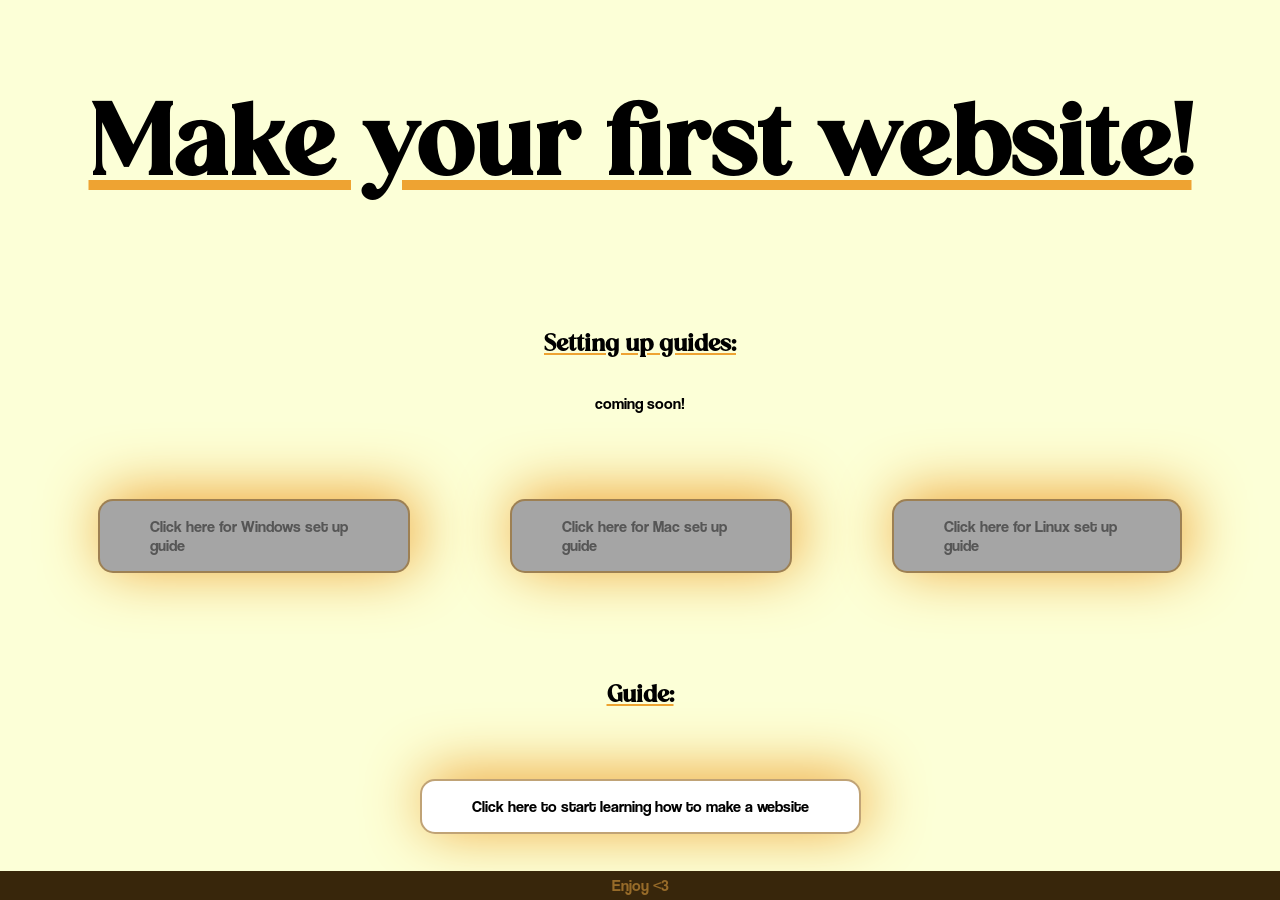
<file: index.html>
<!DOCTYPE html>
<html lang="en">
    <head>
        <meta charset="UTF-8"/>
        <meta name="viewport" content="width=device-width, initial-scale=1.0"/>
        <link rel="stylesheet" type="text/css" href="style.css">
        <link rel="icon" type="image/x-icon" href="./star-5-points_orange.svg">
        <title>Website Workshop</title>
    </head>
    <body>
        <div id="heading">
            <h1>Make your first website!</h1>
        </div>
        <div id="setupGuidesOuter">
            <div class="smallHeading">
                <h2>Setting up guides: </h2>
            </div>
            <p>coming soon!</p>
            <div id="setupGuides">
                <div class="newPage" id="inactive">
                    <p>Click here for Windows set up guide</p>
                </div>
                <div class="newPage" id="inactive">
                    <p>Click here for Mac set up guide</p>
                </div>
                <div class="newPage" id="inactive">
                    <p>Click here for Linux set up guide</p>
                </div>
            </div>
        </div>

        
        <div id="startLearn">
            <div class="smallHeading">
                <h2>Guide:</h2>
            </div>
            <div id="startLearnBtn" class="newPage" onclick="window.location.href='./websiteGuide.html'">
                <p>Click here to start learning how to make a website</p>
            </div>
        </div>
        <div class="footer">Enjoy &lt;3</div>
    </body>
</html>
</file>
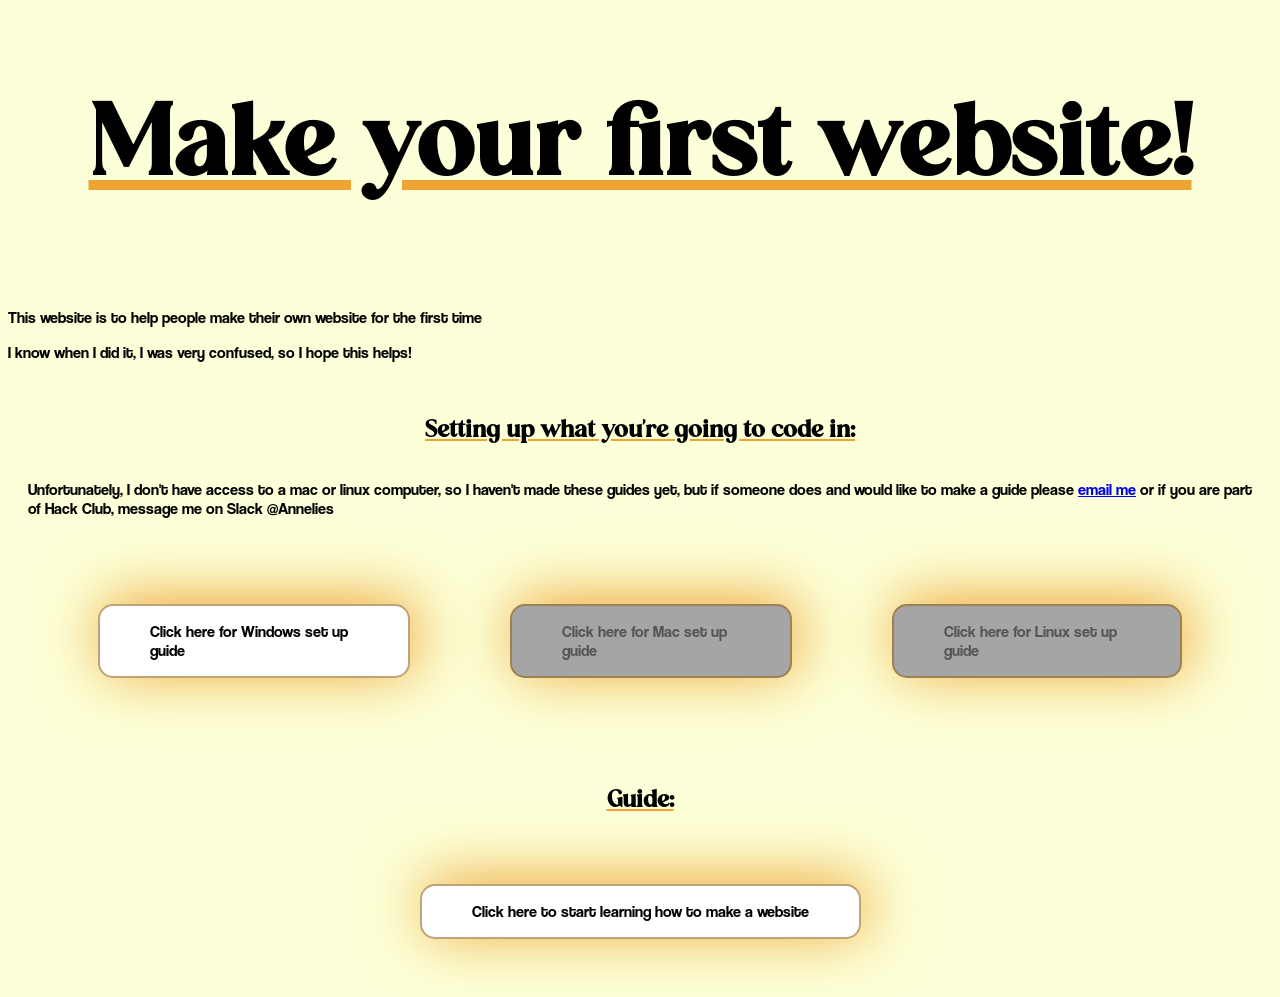
<file: home.html>
<!DOCTYPE html>
<html lang="en">
    <head>
        <meta charset="UTF-8"/>
        <meta name="viewport" content="width=device-width, initial-scale=1.0"/>
        <link rel="stylesheet" type="text/css" href="style.css">
        <title>Website Workshop</title>
    </head>
    <body>
        <div id="heading">
            <h1>Make your first website!</h1>
        </div>
        <div class="outlinedOuter">
            <div class="outlined">
            <p>This website is to help people make their own website for the first time</p>
            <p>I know when I did it, I was very confused, so I hope this helps!</p>
            </div>
        </div>
        <div id="setupGuidesOuter">
            <div class="smallHeading">
                <h2>Setting up what you're going to code in: </h2>
            </div>
            <p>Unfortunately, I don't have access to a mac or linux computer, so I haven't made these guides yet, but if someone does and would like to make a guide please <a href="mailto:anneliesizasiddre@gmail.com">email me</a> or if you are part of Hack Club, message me on Slack @Annelies</p>
            <div id="setupGuides">
                <div class="newPage" onclick="window.location.href='./windowsGuide.html'">
                    <p>Click here for Windows set up guide</p>
                </div>
                <div class="newPage" id="inactive">
                    <p>Click here for Mac set up guide</p>
                </div>
                <div class="newPage" id="inactive">
                    <p>Click here for Linux set up guide</p>
                </div>
            </div>
        </div>

        
        <div id="startLearn">
            <div class="smallHeading">
                <h2>Guide:</h2>
            </div>
            <div id="startLearnBtn" class="newPage" onclick="window.location.href='./websiteGuide.html'">
                <p>Click here to start learning how to make a website</p>
            </div>
        </div>
    </body>
</html>
</file>
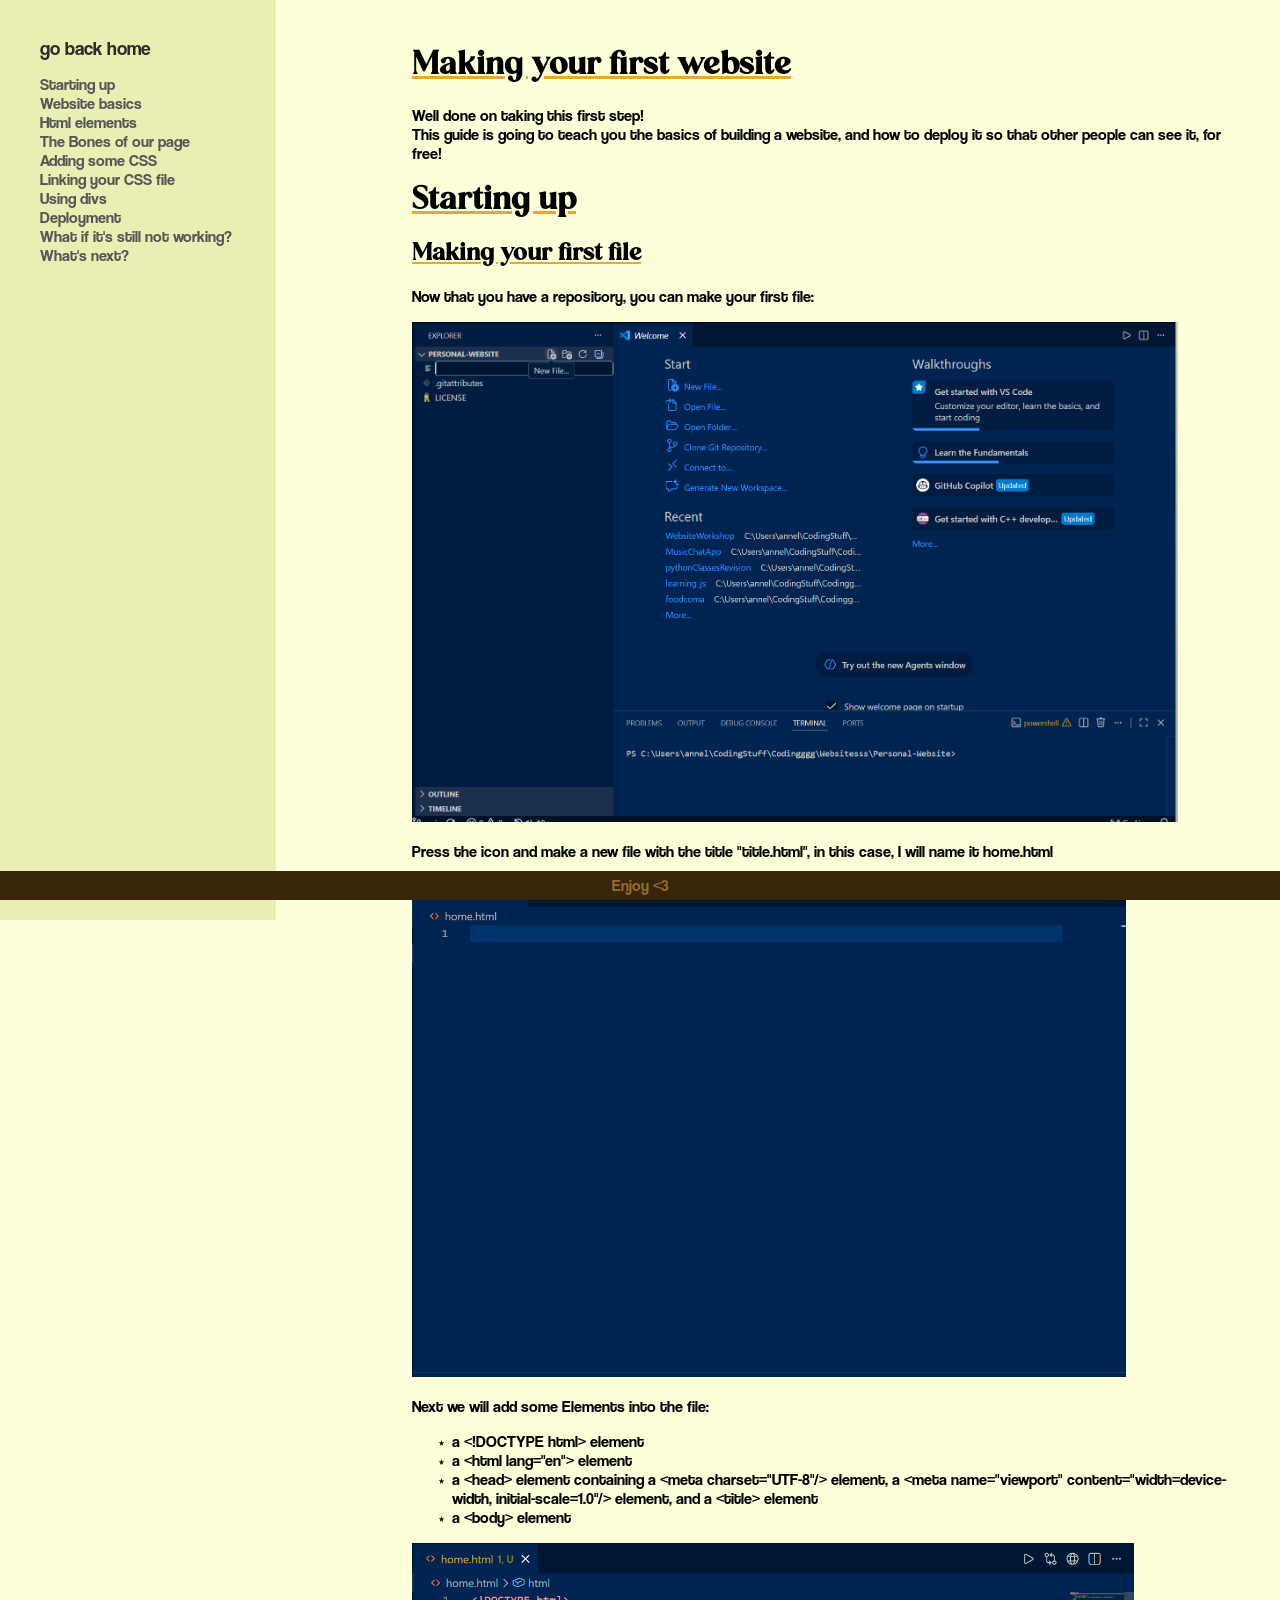
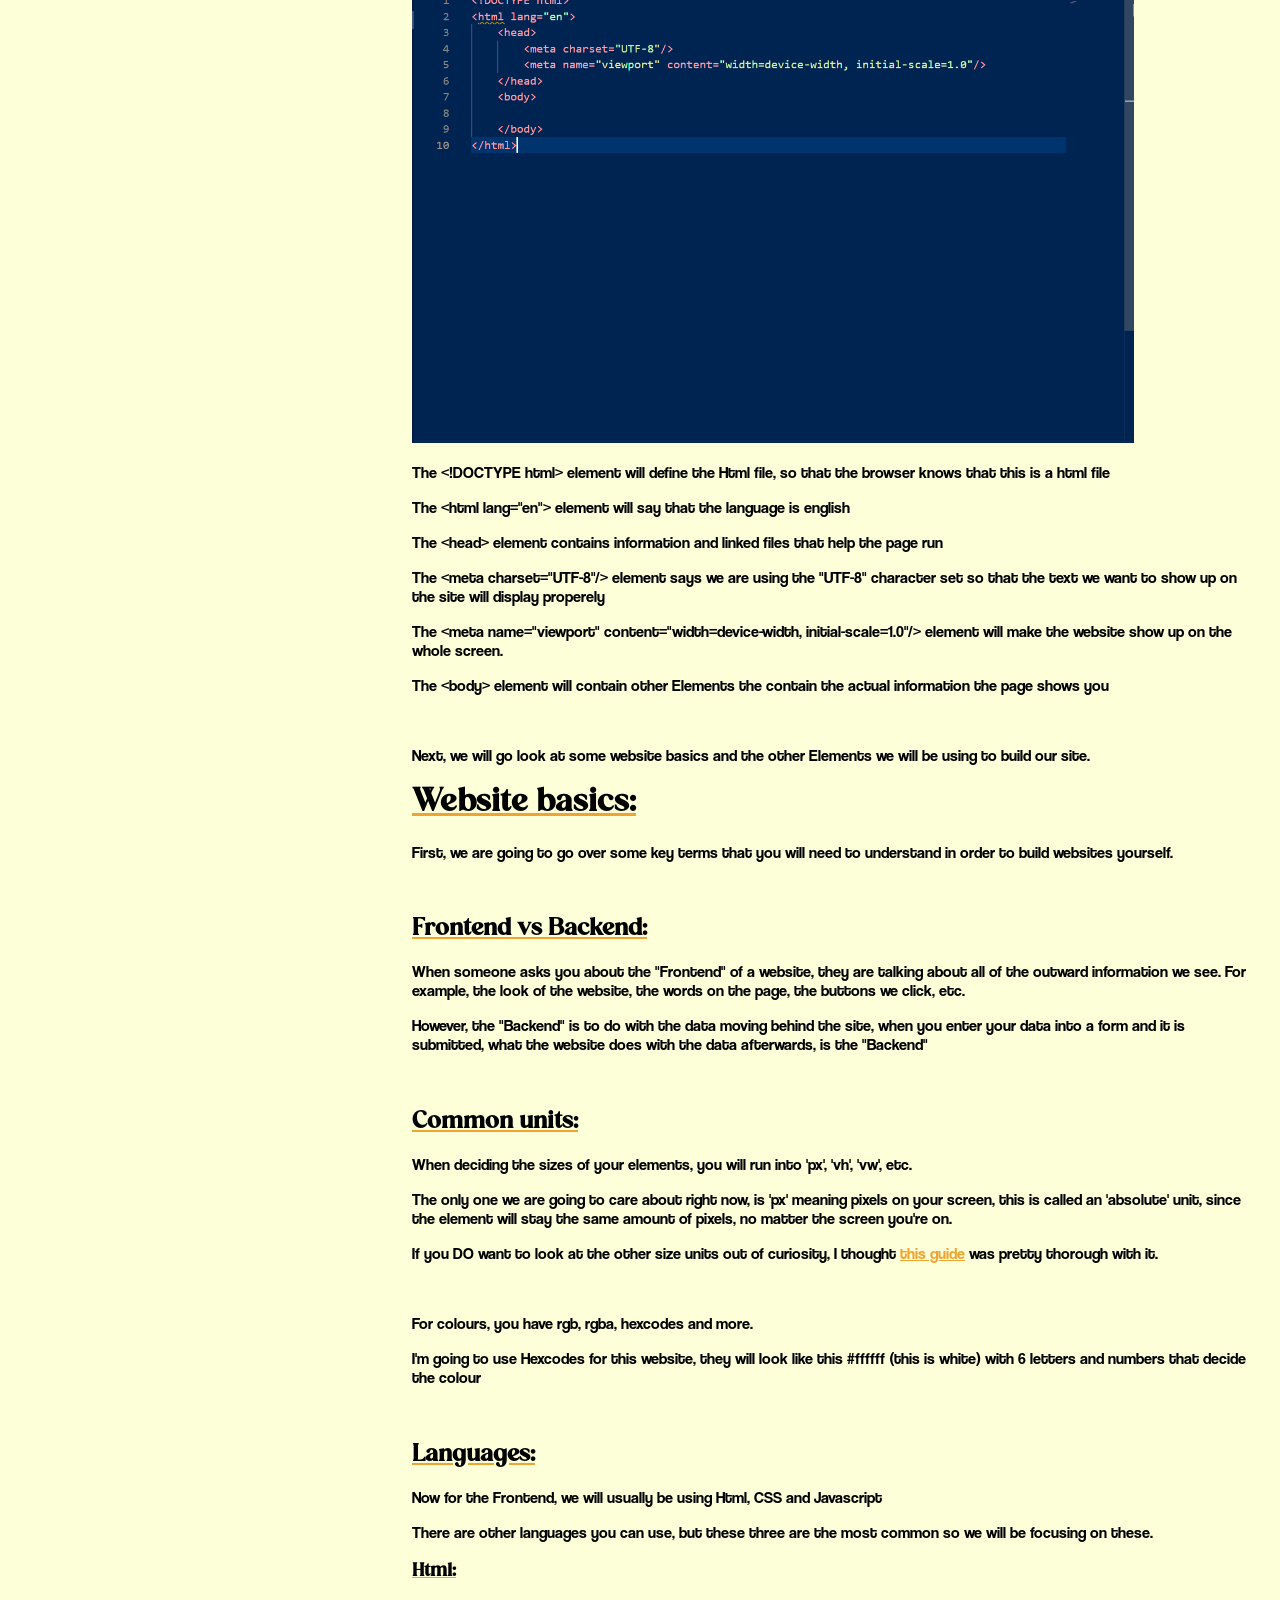
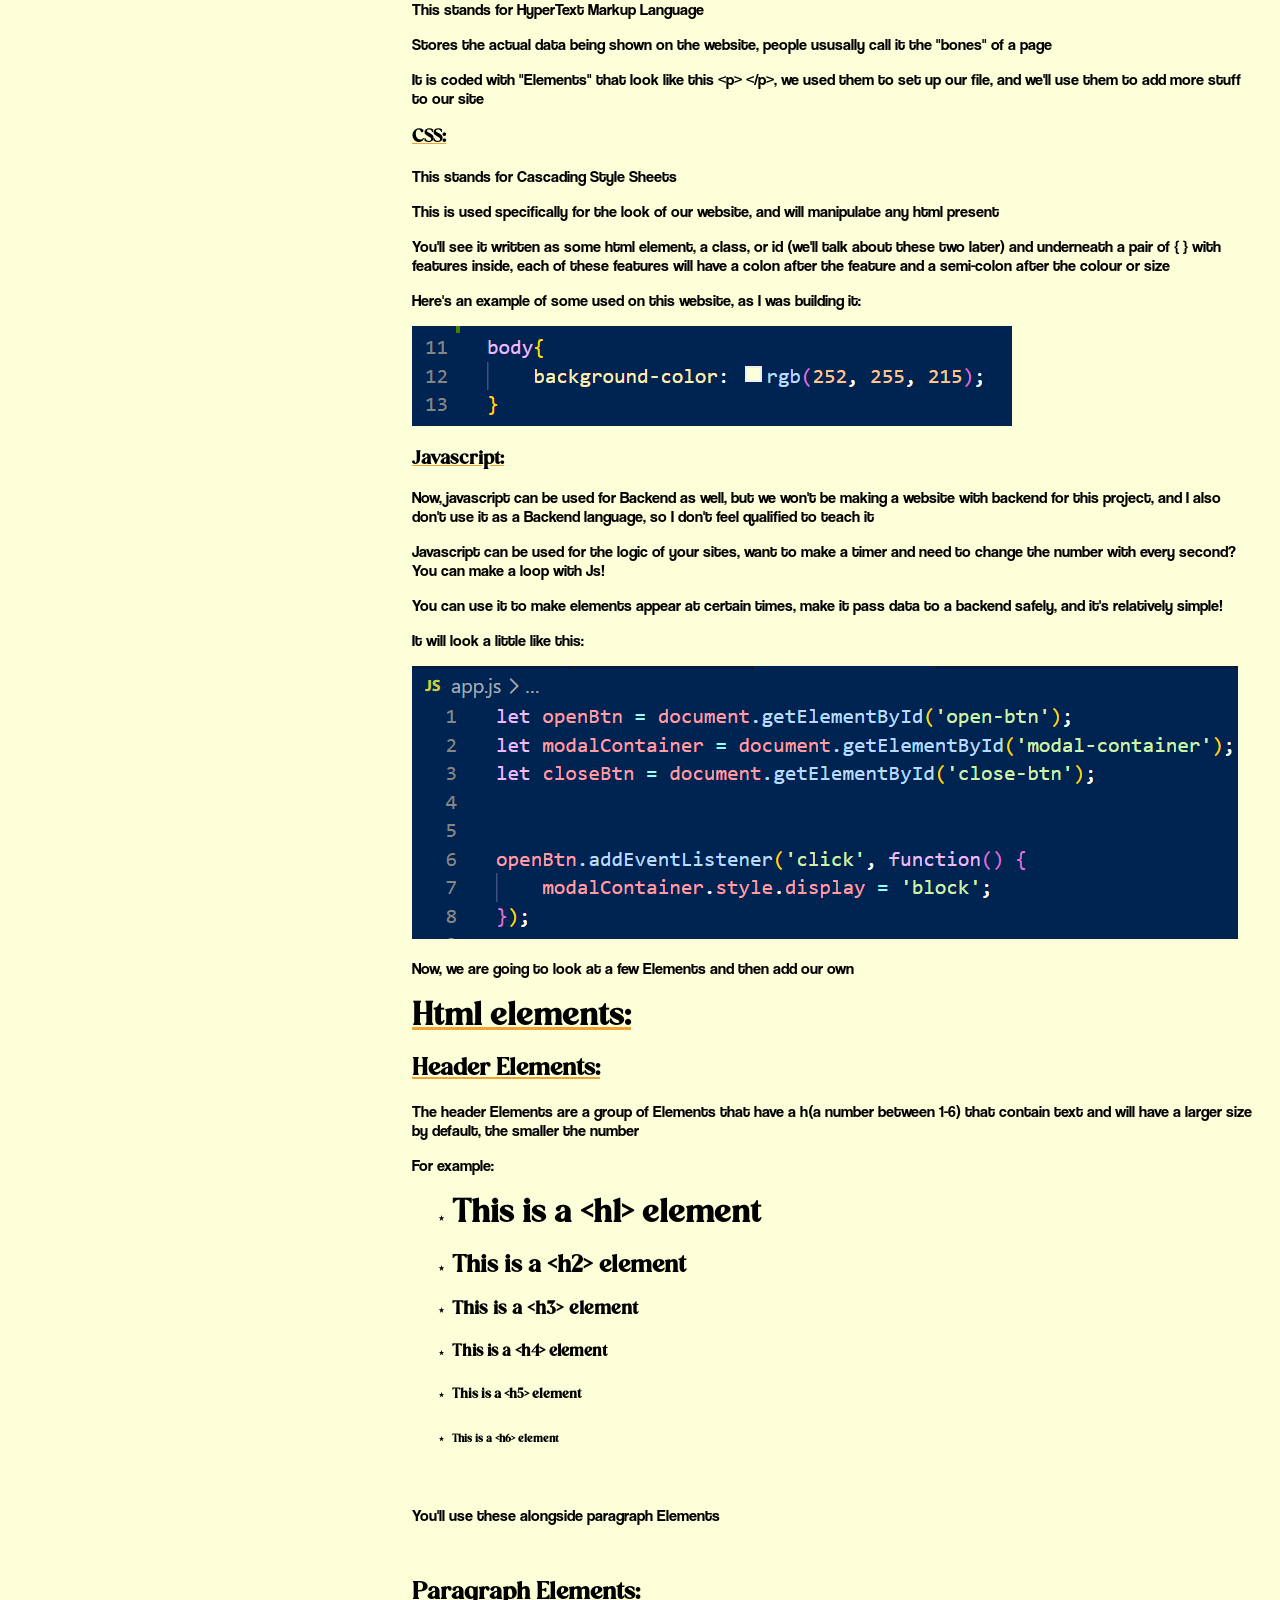
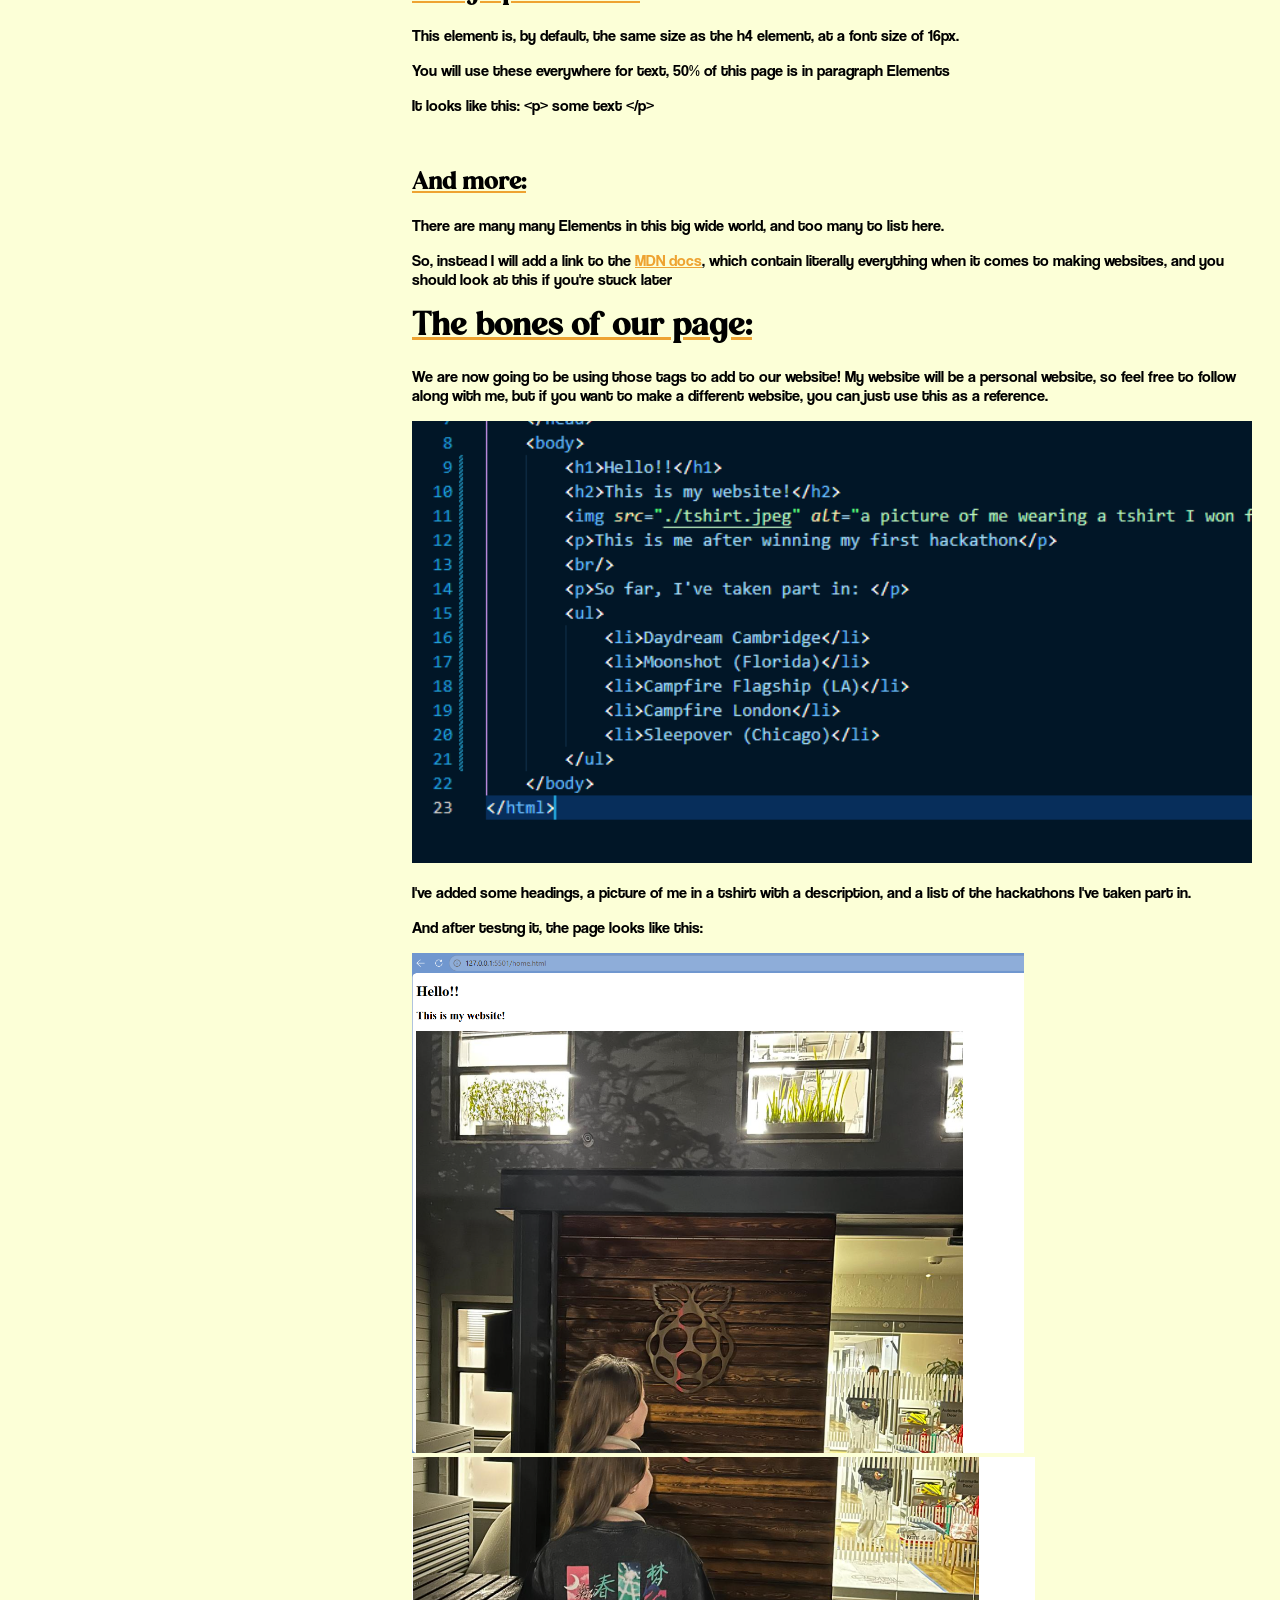
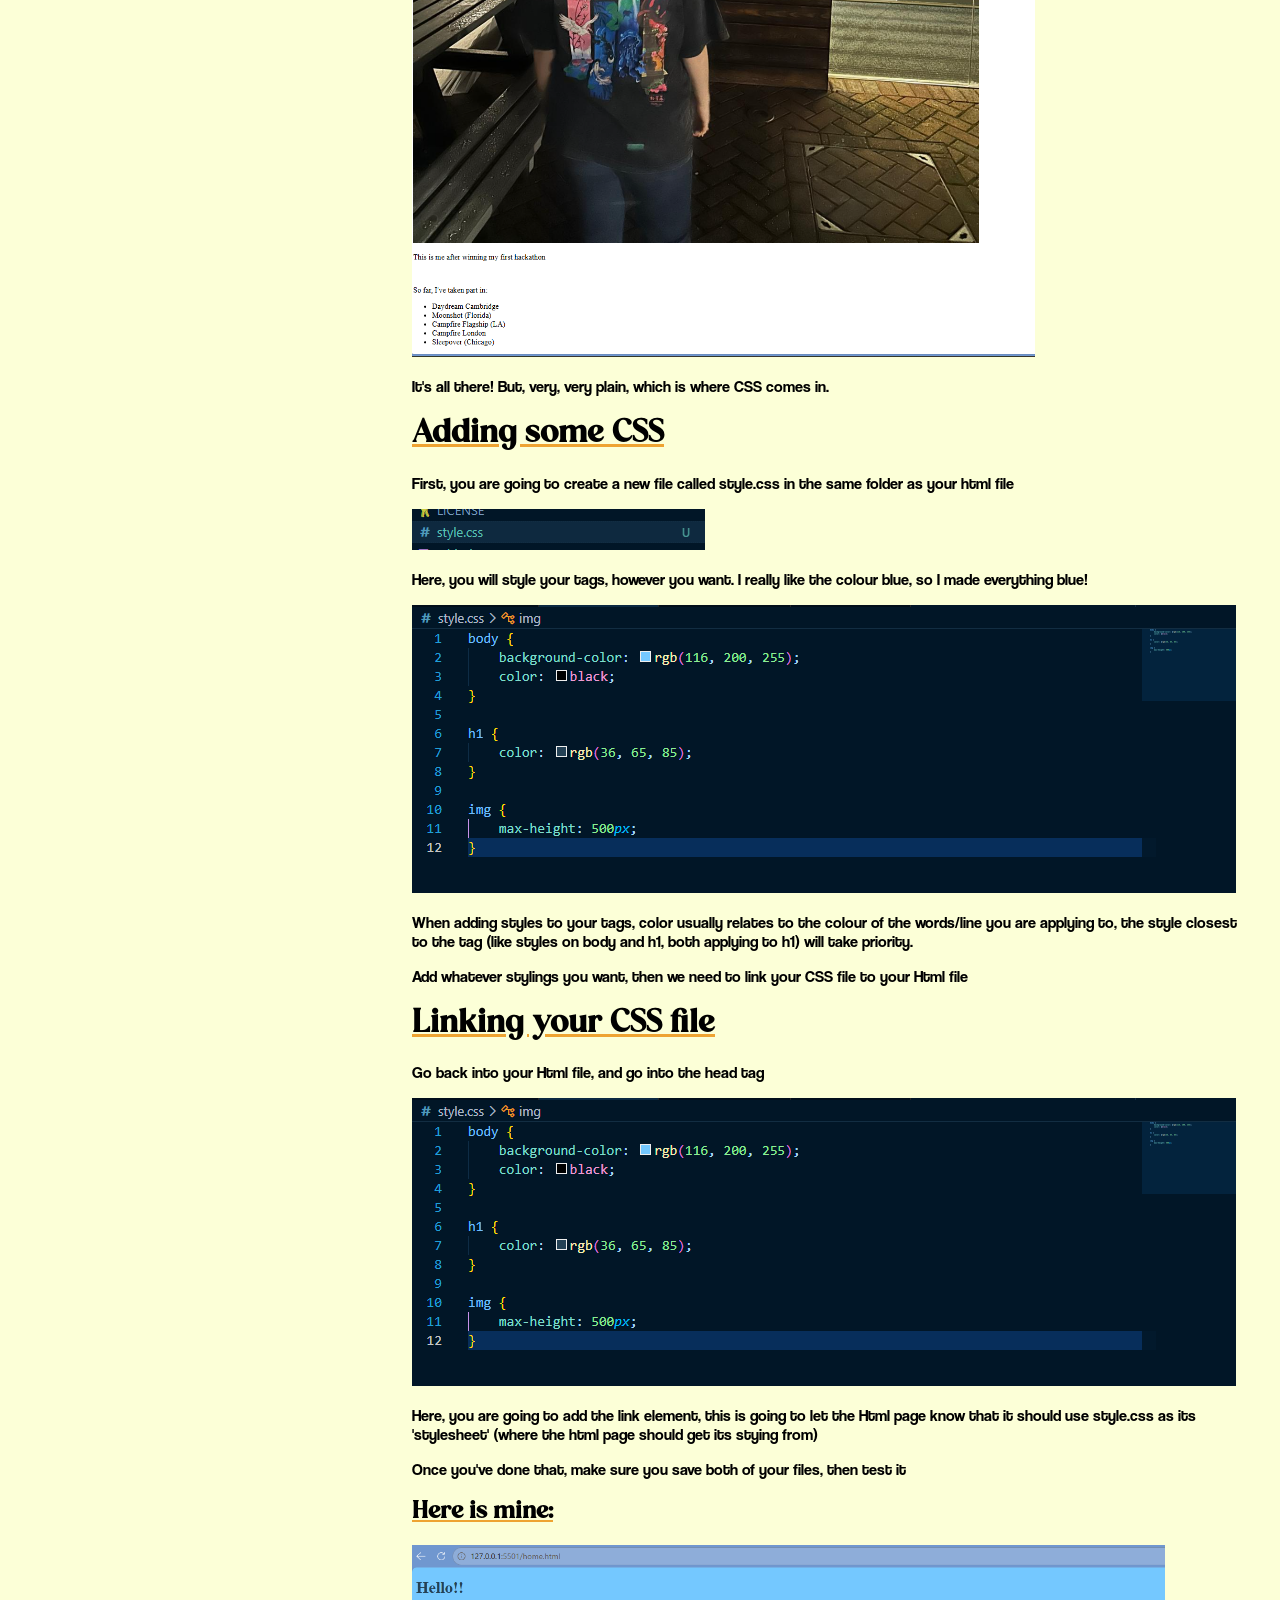
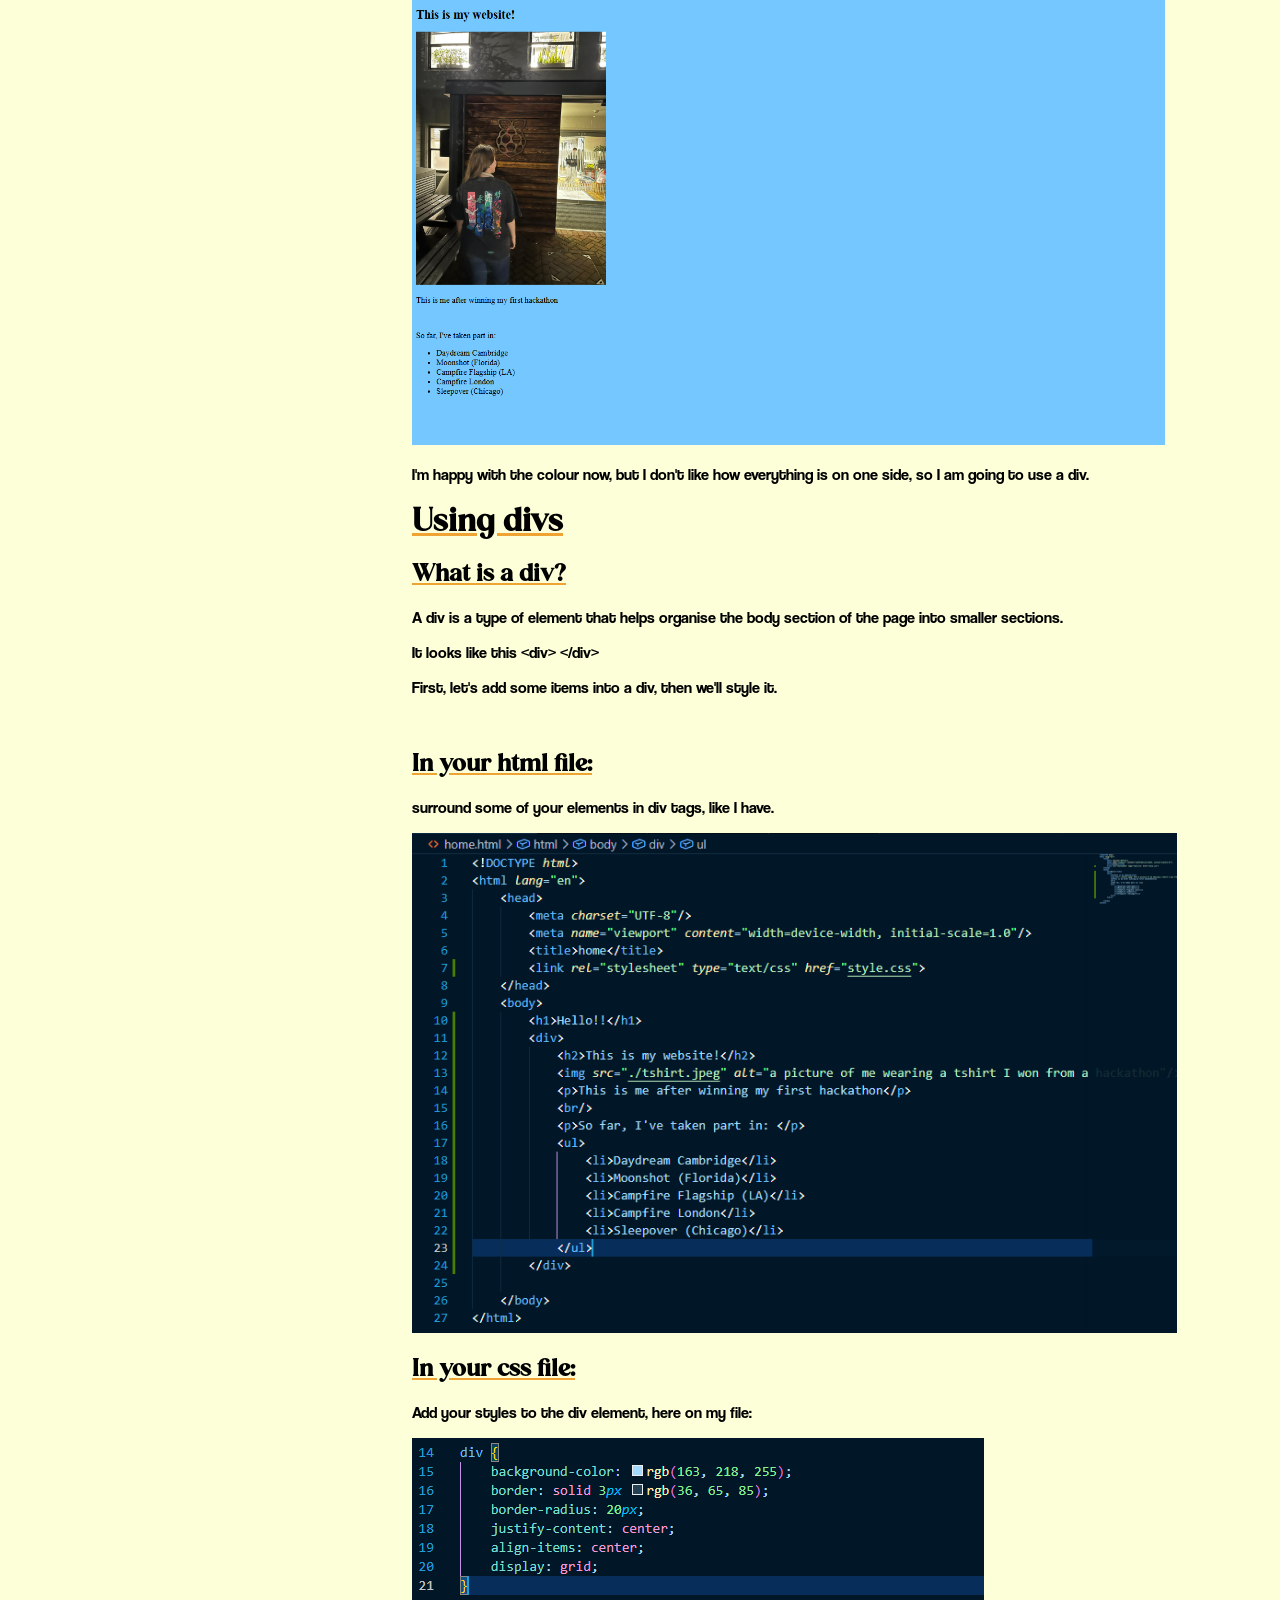
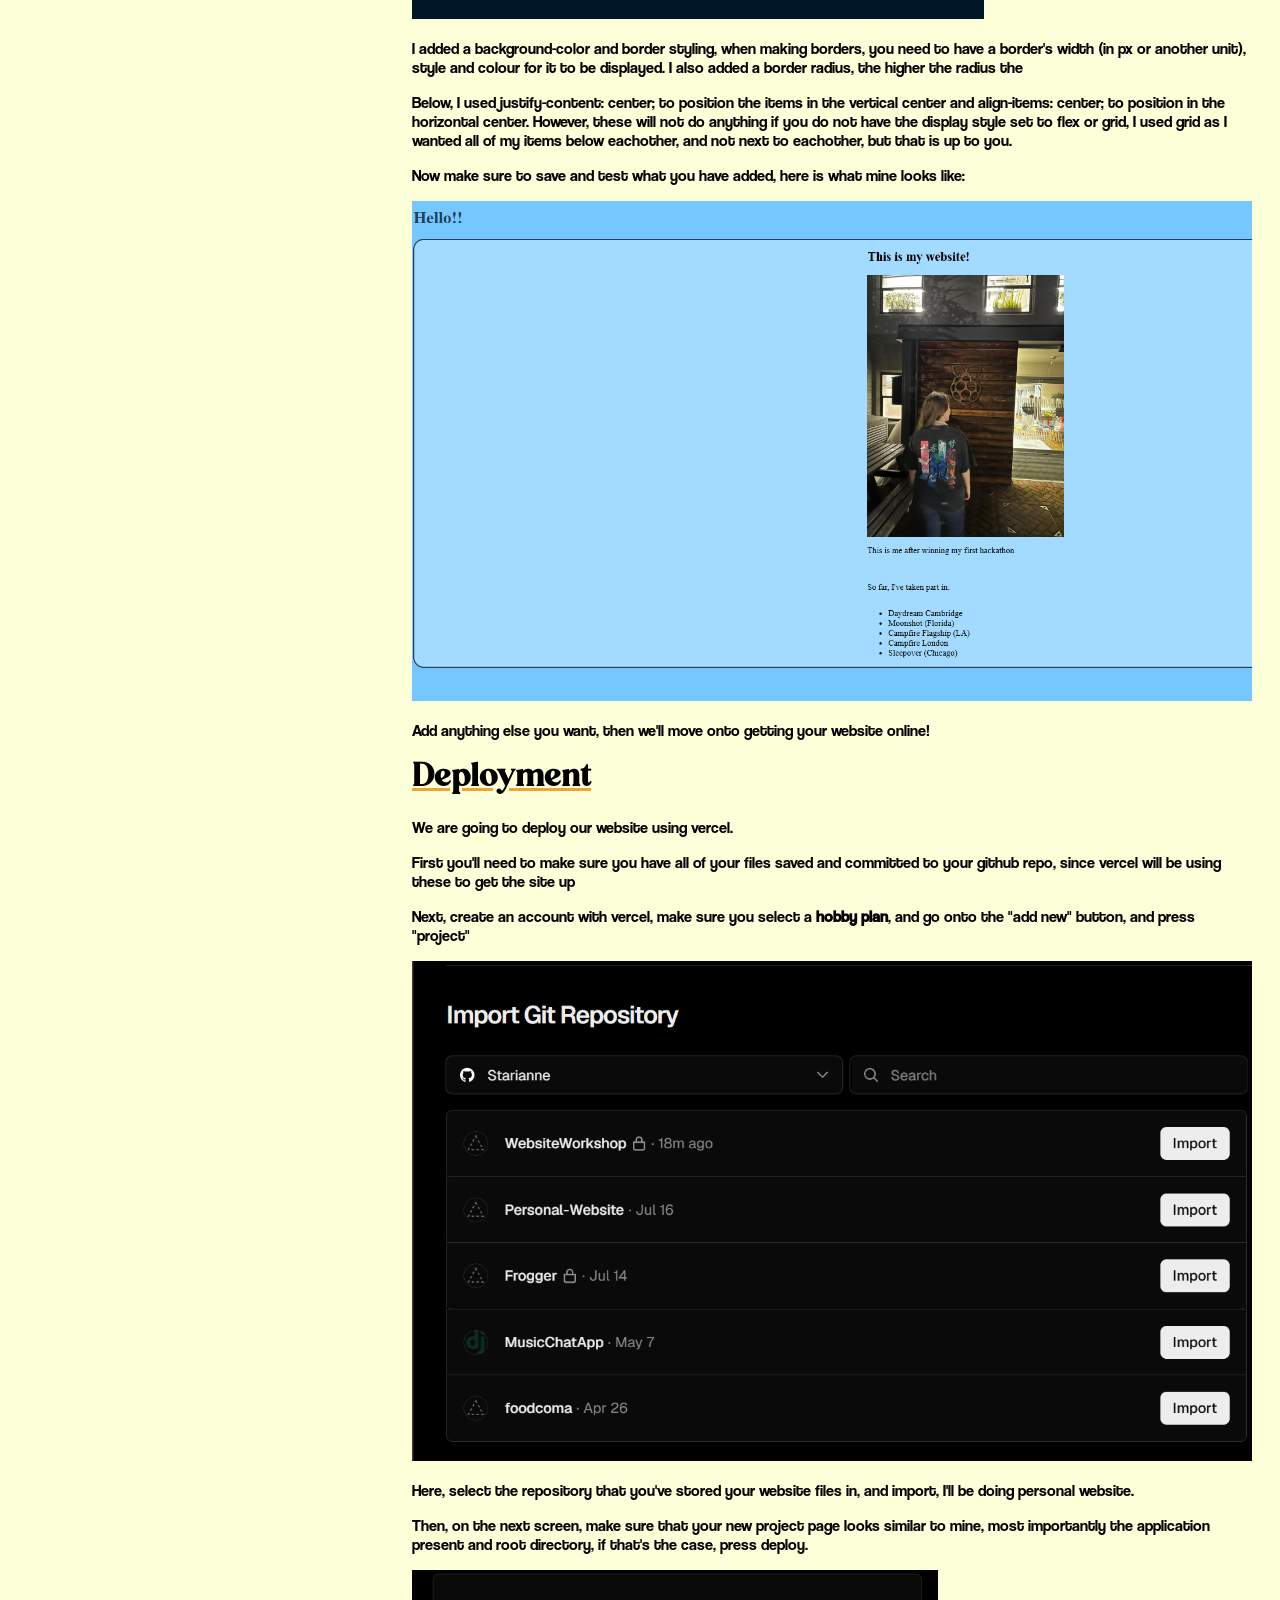
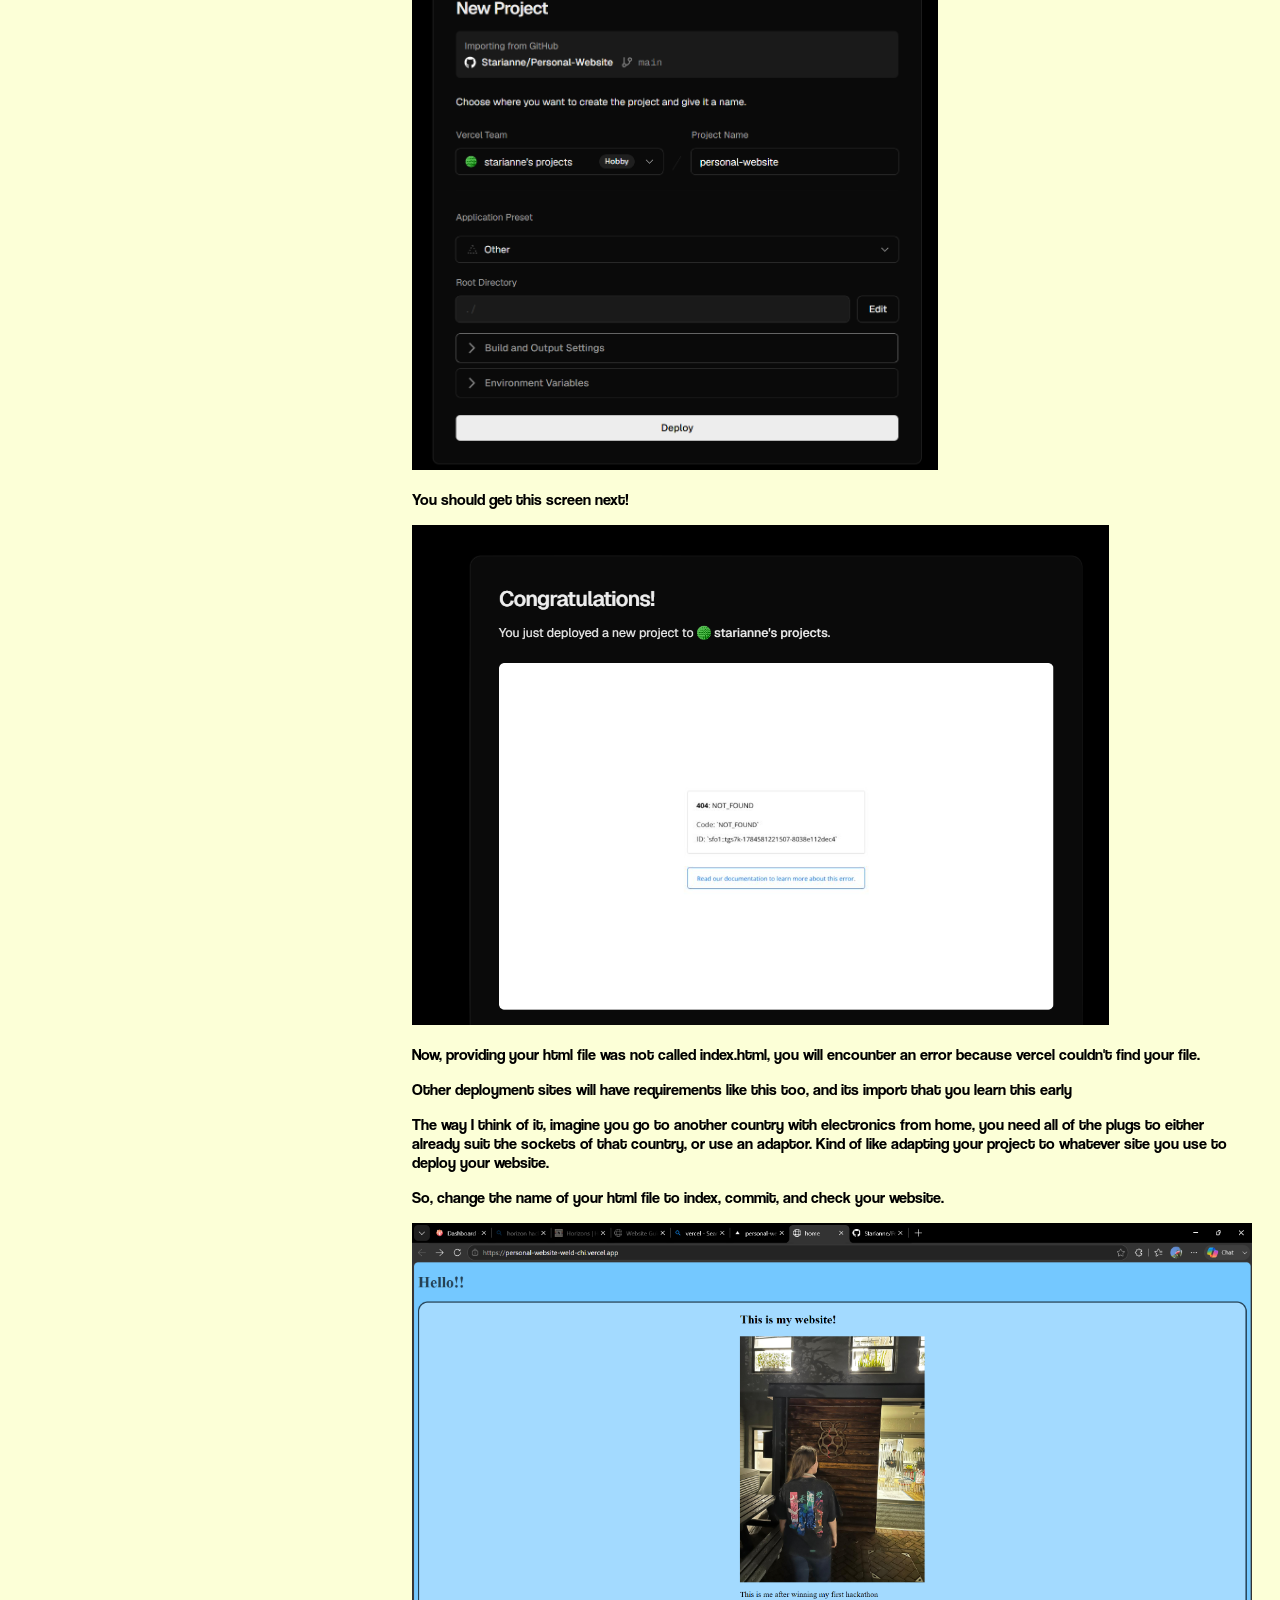
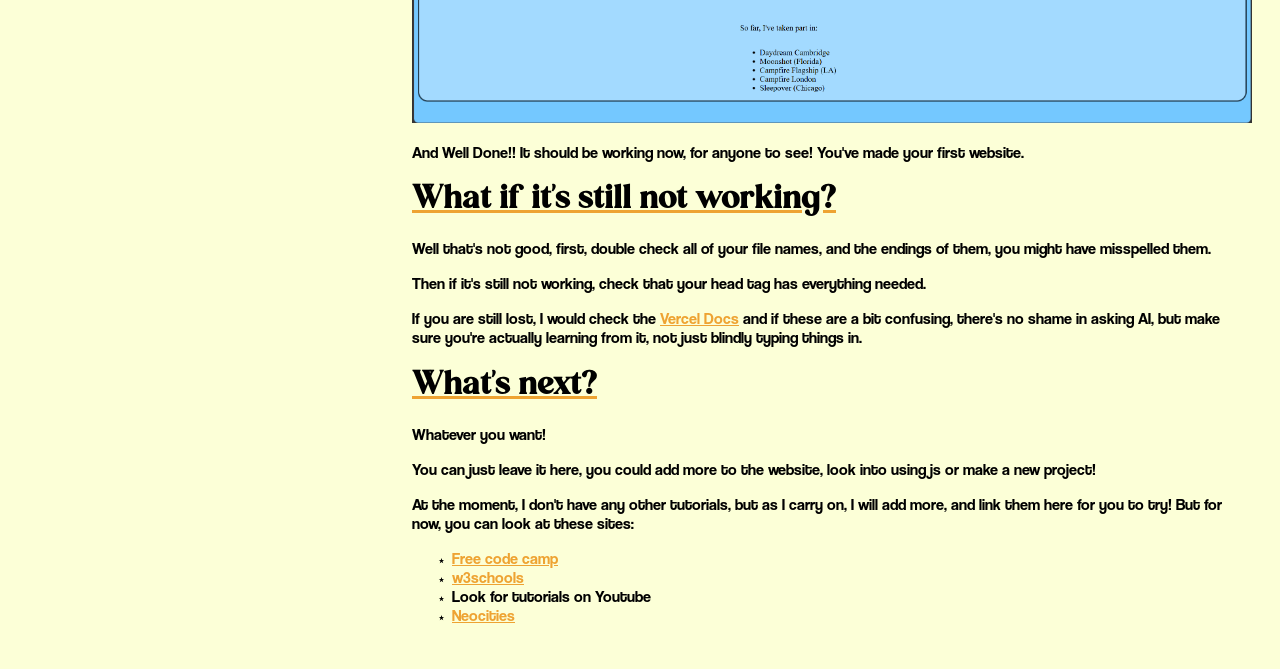
<file: websiteGuide.html>
<!DOCTYPE html>
<html lang="en">
    <head>
        <meta charset="UTF-8"/>
        <meta name="viewport" content="width=device-width, initial-scale=1.0"/>
        <link rel="stylesheet" type="text/css" href="style.css">
        <link rel="icon" type="image/x-icon" href="./star-5-points_orange.svg">
        <title>Website Guide</title>
    </head>
    <body>
        <div class="guideOuter">
            <div class="guide" class="column">
                <div>
                    <h1>Making your first website</h1>
                </div>
                <div>
                    <p>Well done on taking this first step! <br/> This guide is going to teach you the basics of building a website, and how to deploy it so that other people can see it, for free!</p>
                </div>
                <div id="1"> 
                    <h1>Starting up</h1>
                </div>
                <div class="content">
                    <h2>Making your first file</h2>
                    <p>Now that you have a repository, you can make your first file: </p>
                    <img src="./addNewFile.png" alt="an image of vs code, with the cursor hovered over the new file icon"/>
                    <p>Press the icon and make a new file with the title "title.html", in this case, I will name it home.html</p>
                    <img src="./createNewFile.png" alt="an empty vscode file named home.html"/>
                    <p>Next we will add some Elements into the file:</p>
                    <ul>
                        <li>a &lt;!DOCTYPE html&gt; element</li>
                        <li>a &lt;html lang="en"&gt; element</li>
                        <li>a &lt;head&gt; element containing a &lt;meta charset="UTF-8"/&gt; element, a &lt;meta name="viewport" content="width=device-width, initial-scale=1.0"/&gt; element, and a &lt;title&gt; element</li>
                        <li>a &lt;body&gt; element</li>
                    </ul>
                    <img src="./addBaseTags.png" alt="a vs code file with the previously mentioned Elements in"/>
                    <p>The &lt;!DOCTYPE html&gt; element will define the Html file, so that the browser knows that this is a html file</p>
                    <p>The &lt;html lang="en"&gt; element will say that the language is english</p>
                    <p>The &lt;head&gt; element contains information and linked files that help the page run</p>
                    <p>The &lt;meta charset="UTF-8"/&gt; element says we are using the "UTF-8" character set so that the text we want to show up on the site will display properely</p>
                    <p>The &lt;meta name="viewport" content="width=device-width, initial-scale=1.0"/&gt; element will make the website show up on the whole screen.</p>
                    <p>The &lt;body&gt; element will contain other Elements the contain the actual information the page shows you</p>
                    <br/>
                    <p>Next, we will go look at some website basics and the other Elements we will be using to build our site.</p>
                </div>
                <div id="2"> 
                    <h1>Website basics: </h1>
                </div>
                <div class="content">
                    <p>First, we are going to go over some key terms that you will need to understand in order to build websites yourself.</p>
                    <br/>
                    <h2>Frontend vs Backend:</h2>
                    <p>When someone asks you about the "Frontend" of a website, they are talking about all of the outward information we see. For example, the look of the website, the words on the page, the buttons we click, etc.</p>
                    <p>However, the "Backend" is to do with the data moving behind the site, when you enter your data into a form and it is submitted, what the website does with the data afterwards, is the "Backend"</p>
                    <br/>
                    <h2>Common units:</h2>
                    <p>When deciding the sizes of your elements, you will run into 'px', 'vh', 'vw', etc.</p>
                    <p>The only one we are going to care about right now, is 'px' meaning pixels on your screen, this is called an 'absolute' unit, since the element will stay the same amount of pixels, no matter the screen you're on.</p>
                    <p>If you DO want to look at the other size units out of curiosity, I thought <a href="https://www.geeksforgeeks.org/css/css-units-em-rem-px-vh-vw/">this guide</a> was pretty thorough with it.</p>
                    <br/>
                    <p>For colours, you have rgb, rgba, hexcodes and more.</p>
                    <p>I'm going to use Hexcodes for this website, they will look like this #ffffff (this is white) with 6 letters and numbers that decide the colour</p>
                    <br/>
                    <h2>Languages: </h2>
                    <p>Now for the Frontend, we will usually be using Html, CSS and Javascript</p>
                    <p>There are other languages you can use, but these three are the most common so we will be focusing on these.</p>
                    <h3>Html:</h3>
                    <p>This stands for HyperText Markup Language</p>
                    <p>Stores the actual data being shown on the website, people ususally call it the "bones" of a page</p>
                    <p>It is coded with "Elements" that look like this &lt;p&gt; &lt;/p&gt;, we used them to set up our file, and we'll use them to add more stuff to our site</p>
                    <h3>CSS:</h3>
                    <p>This stands for Cascading Style Sheets</p>
                    <p>This is used specifically for the look of our website, and will manipulate any html present</p>
                    <p>You'll see it written as some html element, a class, or id (we'll talk about these two later) and underneath a pair of { } with features inside, each of these features will have a colon after the feature and a semi-colon after the colour or size</p>
                    <p>Here's an example of some used on this website, as I was building it:</p>
                    <img src="./exampleCSS.png" alt="3 lines of code, body {background-color: rgb(252, 255, 215);}"/>
                    <h3>Javascript:</h3>
                    <p>Now, javascript can be used for Backend as well, but we won't be making a website with backend for this project, and I also don't use it as a Backend language, so I don't feel qualified to teach it</p>
                    <p>Javascript can be used for the logic of your sites, want to make a timer and need to change the number with every second? You can make a loop with Js!</p>
                    <p>You can use it to make elements appear at certain times, make it pass data to a backend safely, and it's relatively simple!</p>
                    <p>It will look a little like this:</p>
                    <img src="./exampleJS.png" alt="JS code with let openBtn = document.getElementById('open-btn'); let modalContainer = document.getElementById('modal-container'); let closeBtn = document.getElementById('close-btn'); openBtn.addEventListener('click', function() { modalContainer.style.display = 'block'; });"/>
                    <br/>
                    <p>Now, we are going to look at a few Elements and then add our own</p>
                </div>
                <div id="3"> 
                    <h1>Html elements: </h1>
                </div>
                <div class="content">
                    <h2>Header Elements:</h2>
                    <p>The header Elements are a group of Elements that have a h(a number between 1-6) that contain text and will have a larger size by default, the smaller the number</p>
                    <p> For example:</p>
                    <ul>
                        <li>
                            <h1>This is a &lt;h1&gt; element</h1>
                        </li>
                        <li>
                            <h2>This is a &lt;h2&gt; element</h2>
                        </li>
                        <li>
                            <h3>This is a &lt;h3&gt; element</h3>
                        </li>
                        <li>
                            <h4>This is a &lt;h4&gt; element</h4>
                        </li>
                        <li>
                            <h5>This is a &lt;h5&gt; element</h5>
                        </li>
                        <li>
                            <h6>This is a &lt;h6&gt; element</h6>
                        </li>
                    </ul>
                    <br/>
                    <p>You'll use these alongside paragraph Elements</p>
                    <br/>
                    <h2>Paragraph Elements:</h2>
                    <p>This element is, by default, the same size as the h4 element, at a font size of 16px.</p>
                    <p>You will use these everywhere for text, 50% of this page is in paragraph Elements</p>
                    <p>It looks like this: &lt;p&gt; some text &lt;/p&gt;</p>
                    <br/>
                    <h2>And more: </h2>
                    <p>There are many many Elements in this big wide world, and too many to list here.</p>
                    <p>So, instead I will add a link to the <a href="https://developer.mozilla.org/en-US/docs/Web/HTML/Reference/Elements">MDN docs</a>, which contain literally everything when it comes to making websites, and you should look at this if you're stuck later</p>
                </div>
                <div id="4"> 
                    <h1>The bones of our page: </h1>
                </div>
                <div class="content">
                    <p>We are now going to be using those tags to add to our website! My website will be a personal website, so feel free to follow along with me, but if you want to make a different website, you can just use this as a reference.</p>
                    <img src="./addTags.png" alt="a series of html elements in a html file within the body tag">
                    <p>I've added some headings, a picture of me in a tshirt with a description, and a list of the hackathons I've taken part in.</p>
                    <p>And after testng it, the page looks like this:</p>
                    <img src="./firstHalfWebsite.png" alt="Text saying Hello!! This is my website! and the top half of a photo of me in a tshirt" />
                    <img src="./secondHalfWebsite.png" alt="The bottom half of a photo of me in a tshirt and text describing the hackathons I have been to" />
                    <p>It's all there! But, very, very plain, which is where CSS comes in.</p>
                </div>
                <div id="5"> 
                    <h1>Adding some CSS</h1>
                </div>
                <div class="content">
                    <p>First, you are going to create a new file called style.css in the same folder as your html file</p>
                    <img src="./addCSSFile.png" alt="a css file named style"/>
                    <p>Here, you will style your tags, however you want. I really like the colour blue, so I made everything blue!</p>
                    <img src="./addCSS.png" alt="CSS code including body {  background-color: rgb(116, 200, 255);   color: black;   }   h1 {    color: rgb(36, 65, 85); }   img {   max-height: 500px;  }"/>
                    <p>When adding styles to your tags, color usually relates to the colour of the words/line you are applying to, the style closest to the tag (like styles on body and h1, both applying to h1) will take priority.</p>
                    <p>Add whatever stylings you want, then we need to link your CSS file to your Html file</p>
                </div>
                <div id="6">
                    <h1>Linking your CSS file</h1>
                </div>
                <div class="content">
                    <p>Go back into your Html file, and go into the head tag</p>
                    <img src="./addCSS.png" alt="the same html file as earlier with a link tag added"/>
                    <p>Here, you are going to add the link element, this is going to let the Html page know that it should use style.css as its 'stylesheet' (where the html page should get its stying from)</p>
                    <p>Once you've done that, make sure you save both of your files, then test it</p>
                    <h2>Here is mine:</h2>
                    <img src="./firstCSS.png" alt="a blue webpage, with blue and black text"/>
                    <p>I'm happy with the colour now, but I don't like how everything is on one side, so I am going to use a div.</p>
                </div>
                <div id="7">
                    <h1>Using divs</h1>
                </div>
                <div class="content">
                    <h2>What is a div?</h2>
                    <p>A div is a type of element that helps organise the body section of the page into smaller sections.</p>
                    <p>It looks like this &lt;div&gt; &lt;/div&gt;</p>
                    <p>First, let's add some items into a div, then we'll style it.</p>
                    <br/>
                    <h2>In your html file: </h2>
                    <p>surround some of your elements in div tags, like I have.</p>
                    <img src="./exampleDiv.png" alt="the h2, img, p, br and ul tags in my html page inside of a div element"/>
                    <br/>
                    <h2>In your css file: </h2>
                    <p>Add your styles to the div element, here on my file: </p>
                    <img src="./divCSS.png" alt="css styling on a div tag that I will describe below"/>
                    <p>I added a background-color and border styling, when making borders, you need to have a border's width (in px or another unit), style and colour for it to be displayed. I also added a border radius, the higher the radius the</p>
                    <p>Below, I used justify-content: center; to position the items in the vertical center and align-items: center; to position in the horizontal center. However, these will not do anything if you do not have the display style set to flex or grid, I used grid as I wanted all of my items below eachother, and not next to eachother, but that is up to you.</p>
                    <p>Now make sure to save and test what you have added, here is what mine looks like: </p>
                    <img src="./styledDiv.png" alt="my page but now all other elements other than the first header are centered and in a div with a light blue background with a dark blue rounded border"/>
                    <p>Add anything else you want, then we'll move onto getting your website online!</p>
                </div>
                <div id="8">
                    <h1>Deployment</h1>
                </div>
                <div class="content">
                    <p>We are going to deploy our website using vercel.</p>
                    <p>First you'll need to make sure you have all of your files saved and committed to your github repo, since vercel will be using these to get the site up</p>
                    <p>Next, create an account with vercel, make sure you select a <b>hobby plan</b>, and go onto the "add new" button, and press "project"</p>
                    <img src="./importGit.png" alt="a vercel page that says 'Import Git Repository' and a list of repositries beneath"/>
                    <p>Here, select the repository that you've stored your website files in, and import, I'll be doing personal website.</p>
                    <p>Then, on the next screen, make sure that your new project page looks similar to mine, most importantly the application present and root directory, if that's the case, press deploy.</p>
                    <img src="./setupDeployment.png" alt="A new project tab with your repository name, application preset set to other and root directory as ./"/>
                    <p>You should get this screen next!</p>
                    <img src="./deployedSite.png" alt="a screen that says congratulations and an image of your deployed site"/>
                    <p>Now, providing your html file was not called index.html, you will encounter an error because vercel couldn't find your file.</p>
                    <p>Other deployment sites will have requirements like this too, and its import that you learn this early</p>
                    <p>The way I think of it, imagine you go to another country with electronics from home, you need all of the plugs to either already suit the sockets of that country, or use an adaptor. Kind of like adapting your project to whatever site you use to deploy your website.</p>
                    <p>So, change the name of your html file to index, commit, and check your website.</p>
                    <img src="./finalDeployment.png" alt="An image of the final deployment working"/>
                    <p>And Well Done!! It should be working now, for anyone to see! You've made your first website.</p>
                </div>
                <div id="9">
                    <h1>What if it's still not working?</h1>
                </div>
                <div class="content">
                    <p>Well that's not good, first, double check all of your file names, and the endings of them, you might have misspelled them.</p>
                    <p>Then if it's still not working, check that your head tag has everything needed.</p>
                    <p>If you are still lost, I would check the <a href="https://vercel.com/docs/errors/not_found">Vercel Docs</a> and if these are a bit confusing, there's no shame in asking AI, but make sure you're actually learning from it, not just blindly typing things in.</p>
                </div>
                <div id="10">
                    <h1>What's next?</h1>
                </div>
                <div class="content">
                    <p>Whatever you want!</p>
                    <p>You can just leave it here, you could add more to the website, look into using js or make a new project!</p>
                    <p>At the moment, I don't have any other tutorials, but as I carry on, I will add more, and link them here for you to try! But for now, you can look at these sites:</p>
                    <ul>
                        <li><a href="https://www.freecodecamp.org/">Free code camp</a></li>
                        <li><a href="https://www.w3schools.com/">w3schools</a></li>
                        <li>Look for tutorials on Youtube</li>
                        <li><a href="https://neocities.org/">Neocities</a></li>
                    </ul>
                </div>
            </div>
            <div class="navigation" class="column">
                <div class="home">
                    <ul>
                        <li><a href="./index.html">go back home</a></li>
                    </ul>
                </div>
                <div class="jumpTo">
                    <ul>
                        <li><a href="#1">Starting up</a></li>
                        <li><a href="#2">Website basics</a></li>
                        <li><a href="#3">Html elements</a></li>
                        <li><a href="#4">The Bones of our page</a></li>
                        <li><a href="#5">Adding some CSS</a></li>
                        <li><a href="#6">Linking your CSS file</a></li>
                        <li><a href="#7">Using divs</a></li>
                        <li><a href="#8">Deployment</a></li>
                        <li><a href="#9">What if it's still not working?</a></li>
                        <li><a href="#10">What's next?</a></li>
                    </ul>
                </div>
            </div>
        </div>
        <div class="footer">Enjoy &lt;3</div>
    </body>
</html>
</file>
<file: style.css>
@font-face {
    font-family: "Coolvetica";
    src: url(./Coolvetica_Rg.otf) format("opentype");
}

@font-face {
    font-family: "cornella";
    src: url(./cornella-Regular.otf) format("opentype");
}

*{
    font-family: "Coolvetica";
}


body{
    background-color: #fcffd7;
}

::selection {
    background-color: #d6860f;
    color: #fcffd7;
}

img {
    max-height: 500px;
    height: auto;
}

html {
    scroll-behavior: smooth;
}

h1, h2, h3, h4, h5, h6 {
    font-family: "cornella";
}


::-webkit-scrollbar-track-piece {
    background-color: #eaeeb2;
    box-shadow: inset 0 0 5px grey; 
    border-radius: 30px;
}

::-webkit-scrollbar-thumb {
    background: #eea332;
    border-radius: 30px;
    border: #ffc369 solid 2px;
}

::-webkit-scrollbar-thumb:hover {
    background: #d6860f;
    border-radius: 30px;
    border: #eea332 solid 2px;
}

::-webkit-scrollbar {
    width: 10px;
}


/* home page style */

#heading{
    justify-content: center;
    align-items: center;
    display: flex;
    padding: 20px;
    text-decoration: underline;
    text-decoration-color: #eea332;
}

#heading h1{
    max-height: 200px;
    min-height: 100px;
    font-size: 100px;
    color: #000000;
}

#inactive {
    background-color: #a5a5a5;
    color: #565656;
    cursor: default;            
}

#setupGuides {
    justify-content: center;
    align-items: center;
    display: flex;
    padding: 20px;
}

#setupGuidesOuter {
    justify-content: center;
    justify-items: center;
    align-items: center;
    display: grid;
    padding: 20px;
}

#startLearn {
    justify-content: center;
    align-items: center;
    display: grid;
    justify-items: center;
}


.newPage {
    padding-left: 50px;
    padding-right: 50px;
    align-self: auto;
    border: 2px solid #9969209c;
    border-radius: 15px;
    background-color: white;
    box-shadow: 5px -5px 60px 0px #eea332;
    margin: 50px;
    cursor: pointer;
}

#smallHeading {
    padding: 20px;
    justify-content: center;
    align-items: center;
    display: flex;
}

#smallHeading h2{
    font-size: larger;
}

/* guide style */

.guideOuter {
    justify-content: stretch;
    align-items: center;
    display: flex;
    padding: 20px;
}

.jumpTo li {
    list-style-type: none;
}

.home li {
    list-style-type: none;
}

.navigation {
    width: 20%;
    position: fixed;
    z-index: 1;
    top: 0;
    left: 0;
    overflow-x: hidden;
    background-color: #eaeeb2;
    height: 100%;
    padding-top: 20px;
    padding-right: 20px;
    
}

.navigation a {
    color: #565656;
    text-decoration: none;
}

.navigation a:hover {
    color: #000000;
}

.navigation .home a {
    color: #2c2c2c;
    font-size: larger;
}

.navigation .home a:hover {
    text-decoration: underline;
}

.guide {
    width: 70%;
    margin-left: 30vw;
    overflow-x: hidden;
}

.guide h1, h2, h3 {
    text-decoration: underline;
    text-decoration-color: #eea332;
}

.guide li h1, li h2, li h3{
    text-decoration: none;
}

.guide a {
    color: #eea332;
}

.guide ul {
    list-style: url(./star-5-points.svg);
}


.column {
    float: left;
}

@media screen and (max-width: 750px) {
    #heading {
        padding: 10px;
    }

    #heading h1{
        max-height: 60px;
        min-height: 40px;
        font-size: 50px;
        color: #000000;
    }

    #setupGuides {
        display: grid;
    }
    
    .column {
        width: 100%;
    }

    img {
        max-width: 80vw;
    }

    .jumpTo {
        display: none;
    }

    .navigation {
        top: 0;
        width: 96%;
        height: 50px;
        position: fixed;
        z-index: 1;
        align-content: center;
        justify-content: center;
        display: inline-flex;
    }


    .guide {
        padding-top: 60px;
        margin-left: -5%;
        width: 100vw;
        text-wrap: pretty; /* will have to change that later bc of ios incompatibility */
    }

}

.footer {
    background-color: #38260b;
    color: #976b29;
    padding-top: 5px;
    padding-bottom: 5px;
    z-index: 1;
    position: fixed;
    bottom: 0;
    left: 0;
    align-content: center;
    justify-content: center;
    display: flex;
    width: 100%;
}
</file>
